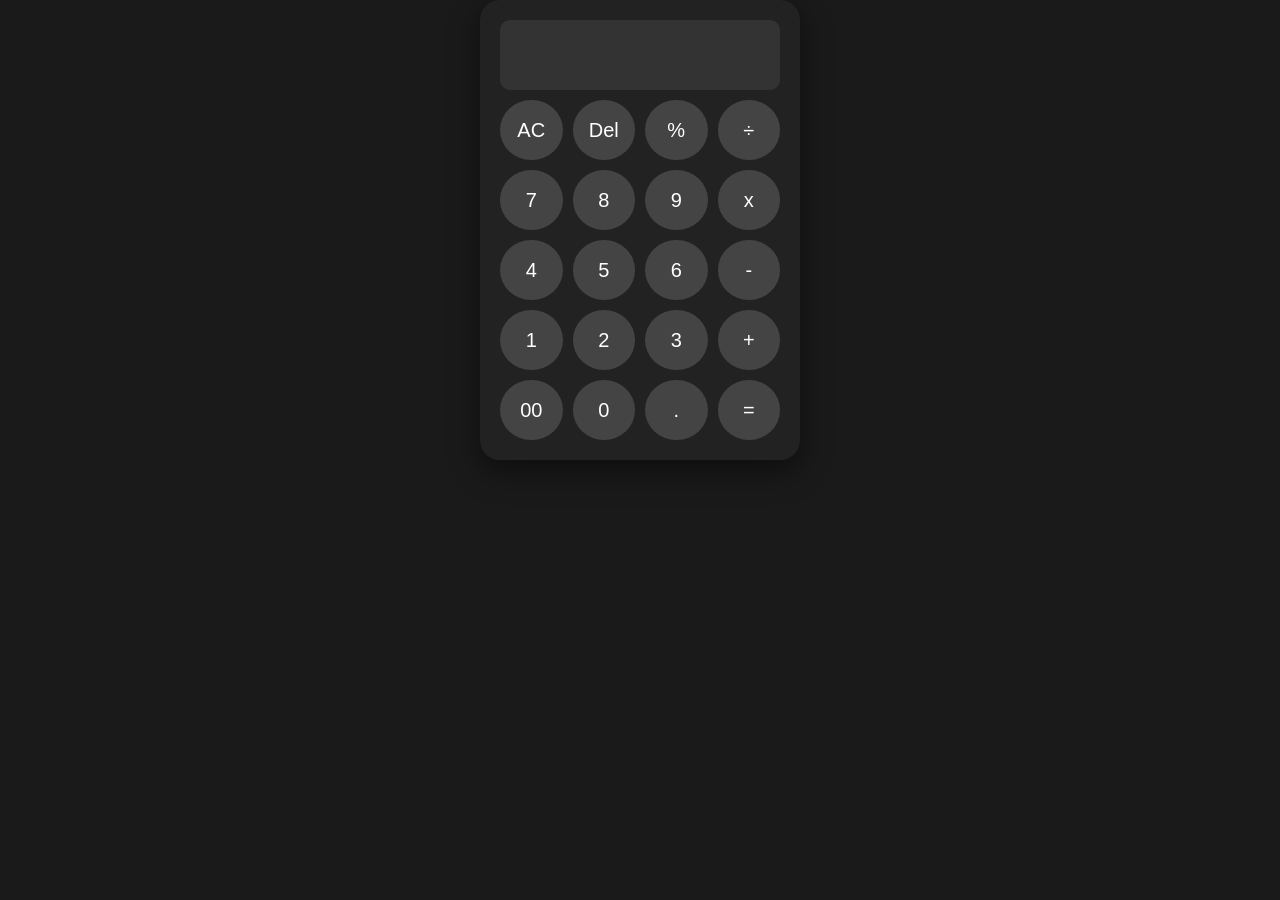
<file: Js_Projects/calculater/index.html>
<!DOCTYPE html>
<html lang="en">
<head>
    <meta charset="UTF-8">
    <meta name="viewport" content="width=device-width, initial-scale=1.0">
    <title>Calculater</title>
    <link rel="stylesheet" href="style.css">
</head>
<body>
    <div class="calculater">
        <input type="text"  id="display" readonly>
        <div class="buttons">
            <button class="btn" data-action="clear">AC</button>
            <button class="btn" data-action="delete">Del</button>
            <button class="btn" data-value="%">%</button>
            <button class="btn" data-value="/">÷</button>
            
            <button class="btn" data-value="7">7</button>
            <button class="btn" data-value="8">8</button>
            <button class="btn" data-value="9">9</button>
            <button class="btn" data-value="*">x</button>
            
            <button class="btn" data-value="4">4</button>
            <button class="btn" data-value="5">5</button>
            <button class="btn" data-value="6">6</button>
            <button class="btn" data-value="-">-</button>

            <button class="btn" data-value="1">1</button>
            <button class="btn" data-value="2">2</button>
            <button class="btn" data-value="3">3</button>
            <button class="btn" data-value="+">+</button>
            
            <button class="btn" data-value="00">00</button>
            <button class="btn" data-value="0">0</button>
            <button class="btn" data-value=".">.</button>
            <button class="btn" data-action="calculate">=</button>
        </div>
    </div>
    <script src="app.js"></script>
</body>
</html>
</file>
<file: Js_Projects/calculater/style.css>
*{
    margin: 0;
    padding: 0;
    box-sizing: border-box;
}

body{
    display: flex;
    justify-content: center;
    align-items: center;
    min-height: 100%vh;
    background-color: #1a1a1a;
    font-family: Arial, sans-serif;
}

.calculater{
    background-color: #222;
    padding: 20px;
    border-radius: 20px;
    width: 320px;
    box-shadow: 0 10px 30px rgba(0, 0, 0, 0.5);

}

#display{
    width: 100%;
    height: 70px;
    border: none;
    padding: 10px;
    margin-bottom: 10px;
    outline:none;
    text-align: right;
    background: #333;
    color: white;
    font-size: 32px;
    border-radius: 10px;
}

.buttons{
    display: grid;
    grid-template-columns: repeat(4 , 1fr);
    gap: 10px;
}

.btn{
    height: 60px;
    font-size: 20px;
    border: none;
    border-radius: 50%;
    background: #444;
    color: white;
    cursor: pointer;

}


.btn:hover{
    background: #555;
}
</file>
